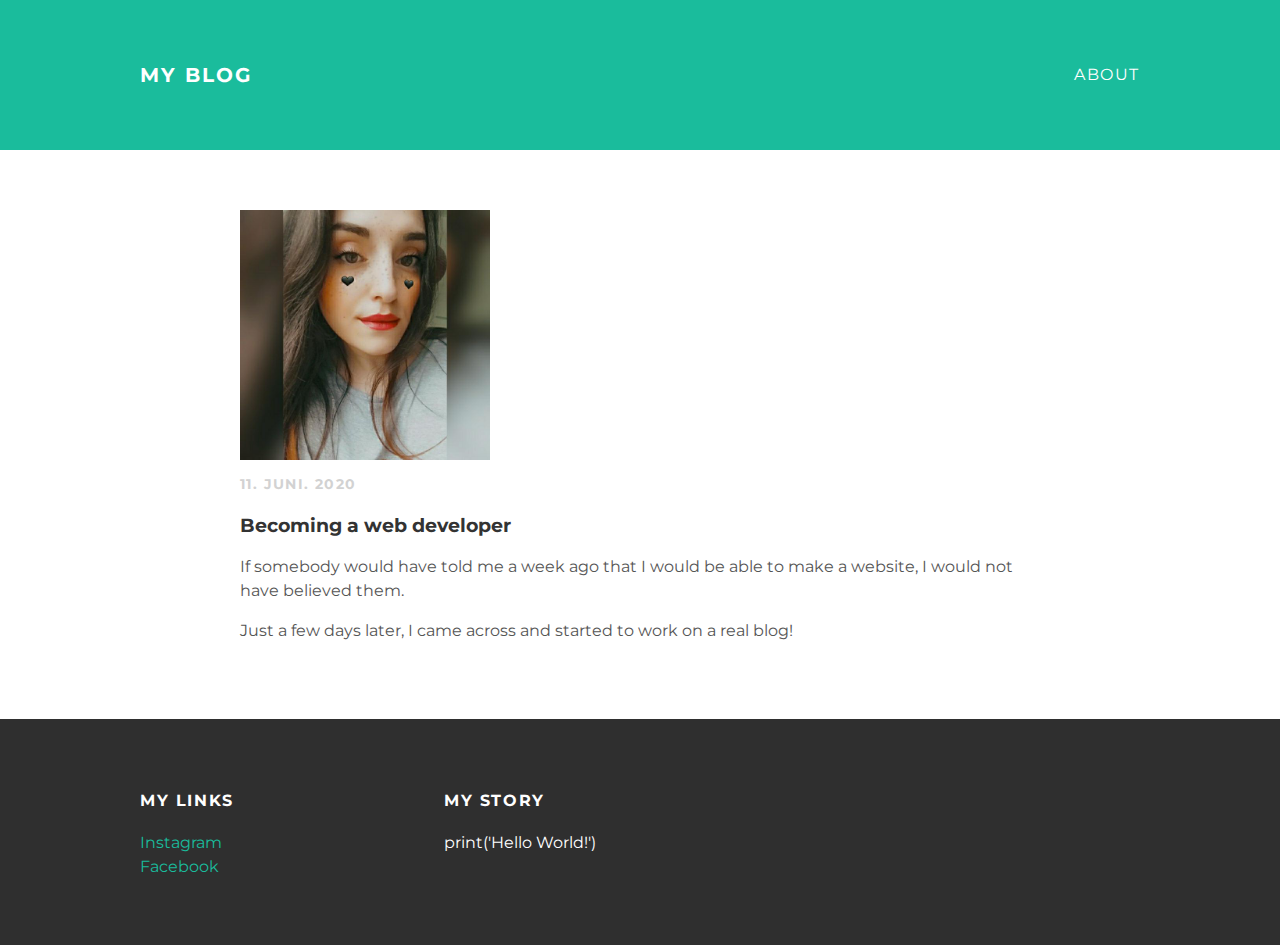
<file: index.html>
<!DOCTYPE html>
<html>
<head>
  <title>My Blog</title>
  <link rel="stylesheet" type="text/css" href="styles.css">
  </head>
  <body>
    <div id="header">
      <div class="container">
        <a id="header-title" href="index.html">My Blog</a>
        <ul id="header-nav">
<li><a href="about.html">About</a></li>
        </ul>
      </div>
    </div>
    <div id="content">
<div class="container">
  <div class="post">
    <div class="post-author">
      <img src="Me.jpeg">
    </div>
    <p class="post-date">11. Juni. 2020</p>
    <h3 class="post-title">Becoming a web developer</h3>
    <div class="post-content">
<p>If somebody would have told me a week ago that I would be able to make a website, I would not have believed them.</p>
<p>Just a few days later, I came across and started to work on a real blog!</p>
    </div>
  </div>
</div>
    </div>
    <div id="footer">
<div class="container">
  <div class="column">
    <h4>My Links</h4>
    <p>
<a href="https://instagram.com/sara.tense/">Instagram</a>
<br>
<a href="https://facebook.com/SaraJulie1998">Facebook</a>
    </p>
  </div>
  <div class="column">
    <h4>My Story</h4>
    <p>print('Hello World!')</p>
  </div>
</div>
    </div>
    </body>
</html>
</file>
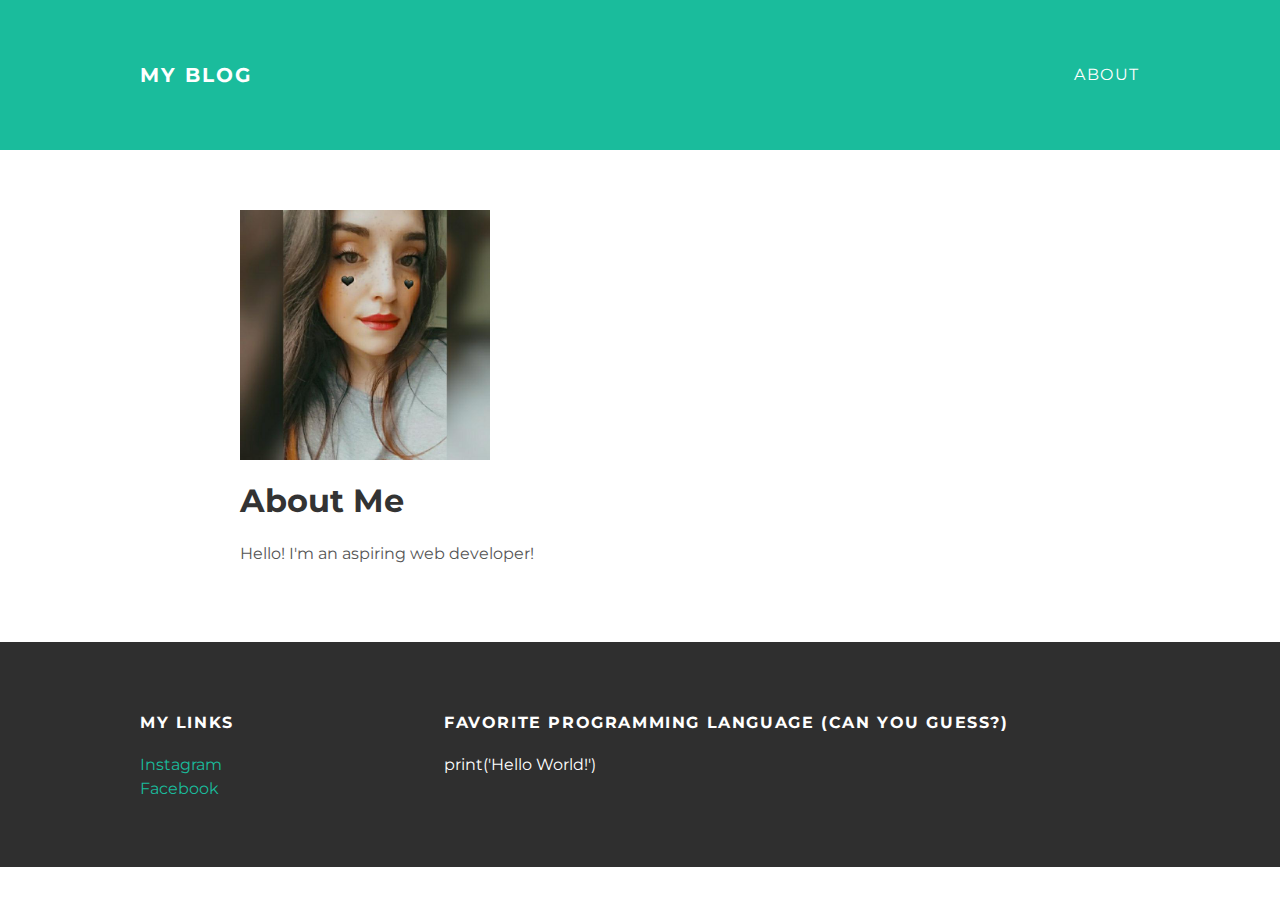
<file: about.html>
<!DOCTYPE html>
<html>
<head>
  <title>My Blog</title>
  <link rel="stylesheet" type="text/css" href="styles.css">
  </head>
  <body>
    <div id="header">
      <div class="container">
        <a id="header-title" href="index.html">My Blog</a>
        <ul id="header-nav">
<li><a href="about.html">About</a></li>
        </ul>
      </div>
    </div>
    <div id="content">
<div class="container">
  <div class="about">
    <div class="about-author">
      <img src="Me.jpeg">
    </div>
    <h1 class="about-title">About Me</h1>
    <div class="about-content">
      <p>Hello! I'm an aspiring web developer!</p>
    </div>
  </div>
</div>
    </div>
    <div id="footer">
<div class="container">
  <div class="column">
    <h4>My Links</h4>
    <p>
<a href="https://instagram.com/sara.tense/">Instagram</a>
<br>
<a href="https://facebook.com/SaraJulie1998">Facebook</a>
    </p>
  </div>
  <div class="column">
    <h4>Favorite Programming Language (can you guess?)</h4>
    <p>print('Hello World!') </p>
  </div>
</div>
    </div>
    </body>
</html>
</file>
<file: styles.css>
@import url(http://fonts.googleapis.com/css?family=Montserrat:400,700);
body {
  color: #555;
  margin: 0;
  font-family: 'Montserrat', sans-serif;
}
#header {
  background-color: #1abc9c;
  height: 150px;
  line-height: 150px;
}
#header a {
  color: white;
  text-decoration: none;
  text-transform: uppercase;
  letter-spacing: 0.1em;
}
#header a:hover {
  color: #222;
}
.container {
  max-width: 1000px;
  margin: 0 auto;
}
#header-title {
  display: block;
  float: left;
  font-size: 20px;
  font-weight: bold;
}
#header-nav {
  display: block;
  float: right;
  margin-top: 0;
}
#header-nav li {
  display: inline;
  padding-left: 20px;
}
#footer {
  background-color: #2f2f2f;
  padding: 50px 0;
}
.column {
  min-width: 300px;
  display: inline-block;
  vertical-align: top;
}
#footer h4 {
  color: white;
  text-transform: uppercase;
  letter-spacing: 0.1em;
}
#footer p {
  color: white;
}
a {
  color: #1abc9c;
  text-decoration: none;
}
a:hover {
  color: #F6A623;
}
.post, .about {
  max-width: 800px;
  margin: 0 auto;
  padding: 60px 0;
}
.about-author img {
  width: 250px;
  height: 250px;
  vertical-align: middle;
}
.post-author img {
  width: 250px;
  height: 250px;
  vertical-align: middle;
}
.post-date {
  color: #D2D2D2;
  font-size: 14px;
  font-weight: bold;
  text-transform: uppercase;
  letter-spacing: 0.1em;
}
h1, h2, h3, h4 {
  color: #333;
}
p {
  line-height: 1.5;
}
</file>
